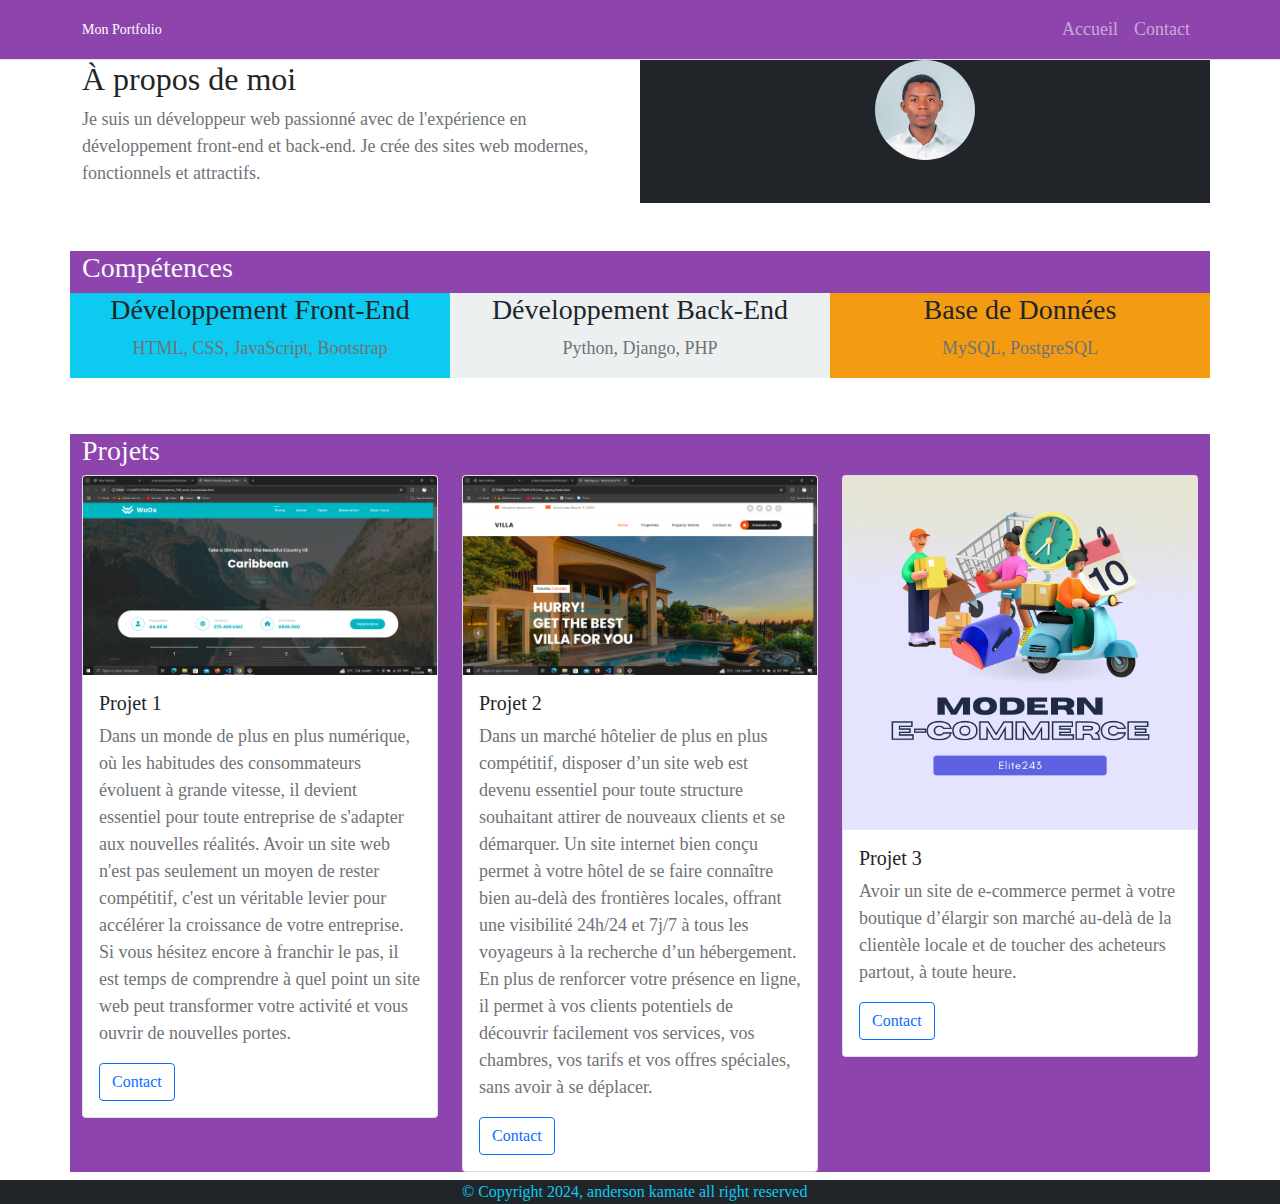
<file: index.html>
<!DOCTYPE html>
<html lang="fr">
<head>
    <meta charset="UTF-8">
    <meta name="viewport" content="width=device-width, initial-scale=1.0">
    <title>Mon Portfolio</title>
    <!-- Lien vers CSS Bootstrap -->
   
    <link rel="stylesheet" href="./js_css/bootstrap.min.css">
    <link rel="stylesheet" href="./js_css/tooplate-mini-finance.css">
</head>
<body>

<!-- Navbar -->
<header class="">
<nav class="navbar navbar-expand-lg navbar-dark" style="background-color: #8e44ad;">
    <div class="container">
        <a class="navbar-brand" href="#">Mon Portfolio</a>
        <button class="navbar-toggler" type="button" data-bs-toggle="collapse" data-bs-target="#navbarNav">
            <span class="navbar-toggler-icon"></span>
        </button>
        <div class="collapse navbar-collapse" id="navbarNav">
            <ul class="navbar-nav ms-auto">
                <li class="nav-item"><a class="nav-link" href="index.html">Accueil</a></li>
                <!-- <li class="nav-item"><a class="nav-link" href="#skills">Compétences</a></li>
                <li class="nav-item"><a class="nav-link" href="#projects">Projets</a></li> -->
                <li class="nav-item"><a class="nav-link" href="./contact.html">Contact</a></li>
            </ul>
        </div>
    </div>
</nav>
</header>
<!-- Section À propos -->
<section id="about" class="">
    <div class="container">
        <div class="row">
            <div class="col-md-6">
                <h2>À propos de moi</h2>
                <p>Je suis un développeur web passionné avec de l'expérience en développement front-end et back-end. Je crée des sites web modernes, fonctionnels et attractifs.</p>
            </div>
            <div class="col-md-6 ms-auto bg-dark">
                <img class="custom-block-profile-image img-fluid" src="./image/andreprtr.png" alt="Ma photo" >
            </div>
        </div>
    </div>
</section>

<!-- Section Compétences -->
<section id="skills" class="p-5">
    <div class="container">
        <div class="row text-center text-dark" style="background-color: #8e44ad;">
            <h3 class="text-start text-light">Compétences</h3>
            <div class="col-md-4 bg-info" style="background-color: #007BFF;">
                <i class="bi bi-code-slash" style="font-size: 2rem;"></i>
                <h3>Développement Front-End</h3>
                <p>HTML, CSS, JavaScript, Bootstrap</p>
            </div>
            <div class="col-md-4" style="background-color: #ECF0F1;">
                <i class="bi bi-server" style="font-size: 2rem;"></i>
                <h3>Développement Back-End</h3>
                <p>Python, Django, PHP</p>
            </div>
            <div class="col-md-4" style="background-color: #f39c12;">
                <i class="bi bi-database" style="font-size: 2rem;"></i>
                <h3>Base de Données</h3>
                <p>MySQL, PostgreSQL</p>
            </div>
        </div>
    </div>
</section>

<!-- Section Projets -->
<section id="projects" class="p-2">
    <div class="container">   
        <div class="row" style="background-color: #8e44ad;">
            <h3 class="text-strat text-light">Projets</h3>
            <div class="col-md-4">
                <div class="card">
                    <img src="./image/img3.png" class="card-img-top" alt="Projet 1">
                    <div class="card-body">
                        <h5 class="card-title">Projet 1</h5>
                        <p class="card-text">
                            Dans un monde de plus en plus numérique, où les habitudes des consommateurs évoluent à grande vitesse, il devient essentiel pour toute entreprise de s'adapter aux nouvelles réalités. Avoir un site web n'est pas seulement un moyen de rester compétitif, c'est un véritable levier pour accélérer la croissance de votre entreprise. Si vous hésitez encore à franchir le pas, il est temps de comprendre à quel point un site web peut transformer votre activité et vous ouvrir de nouvelles portes.
                        </p>
                        <a href="mailto:andersonkamateakm@gmail.com" class="btn btn-outline-primary">Contact</a>
                    </div>
                </div>
            </div>
            <div class="col-md-4">
                <div class="card">
                    <img src="./image/img2.png" class="card-img-top" alt="Projet 2">
                    <div class="card-body">
                        <h5 class="card-title">Projet 2</h5>
                        <p class="card-text">
                            Dans un marché hôtelier de plus en plus compétitif, disposer d’un site web est devenu essentiel pour toute structure souhaitant attirer de nouveaux clients et se démarquer. Un site internet bien conçu permet à votre hôtel de se faire connaître bien au-delà des frontières locales, offrant une visibilité 24h/24 et 7j/7 à tous les voyageurs à la recherche d’un hébergement. En plus de renforcer votre présence en ligne, il permet à vos clients potentiels de découvrir facilement vos services, vos chambres, vos tarifs et vos offres spéciales, sans avoir à se déplacer.
                        </p>
                        <a href="mailto:andersonkamateakm@gmail.com" class="btn btn-outline-primary">Contact</a>
                    </div>
                </div>
            </div>
            <div class="col-md-4">
                <div class="card">
                    <img src="./image/img1.png" class="card-img-top" alt="Projet 3">
                    <div class="card-body">
                        <h5 class="card-title">Projet 3</h5>
                        <p class="card-text">
                            Avoir un site de e-commerce permet à votre boutique d’élargir son marché au-delà de la clientèle locale et de toucher des acheteurs partout, à toute heure.</p>
                            <a href="mailto:andersonkamateakm@gmail.com" class="btn btn-outline-primary">Contact</a>
                    </div>
                </div>
            </div>
        </div>
    </div>
</section>

<!-- Section Contact -->
<section id="contact" class="p-6 bg-dark text-white">
    <footer class="container">
        <div class="row">
            <div class="col-md-4 mx-auto text-info"> 
                &copy; Copyright 2024, anderson kamate all right reserved
            </div>
        </div>
    </footer>
</section>

<!-- Script Bootstrap -->
 <script src="./js_css/bootstrap.bundle.min.js"></script>
 <script></script>
</body>
</html>
</file>
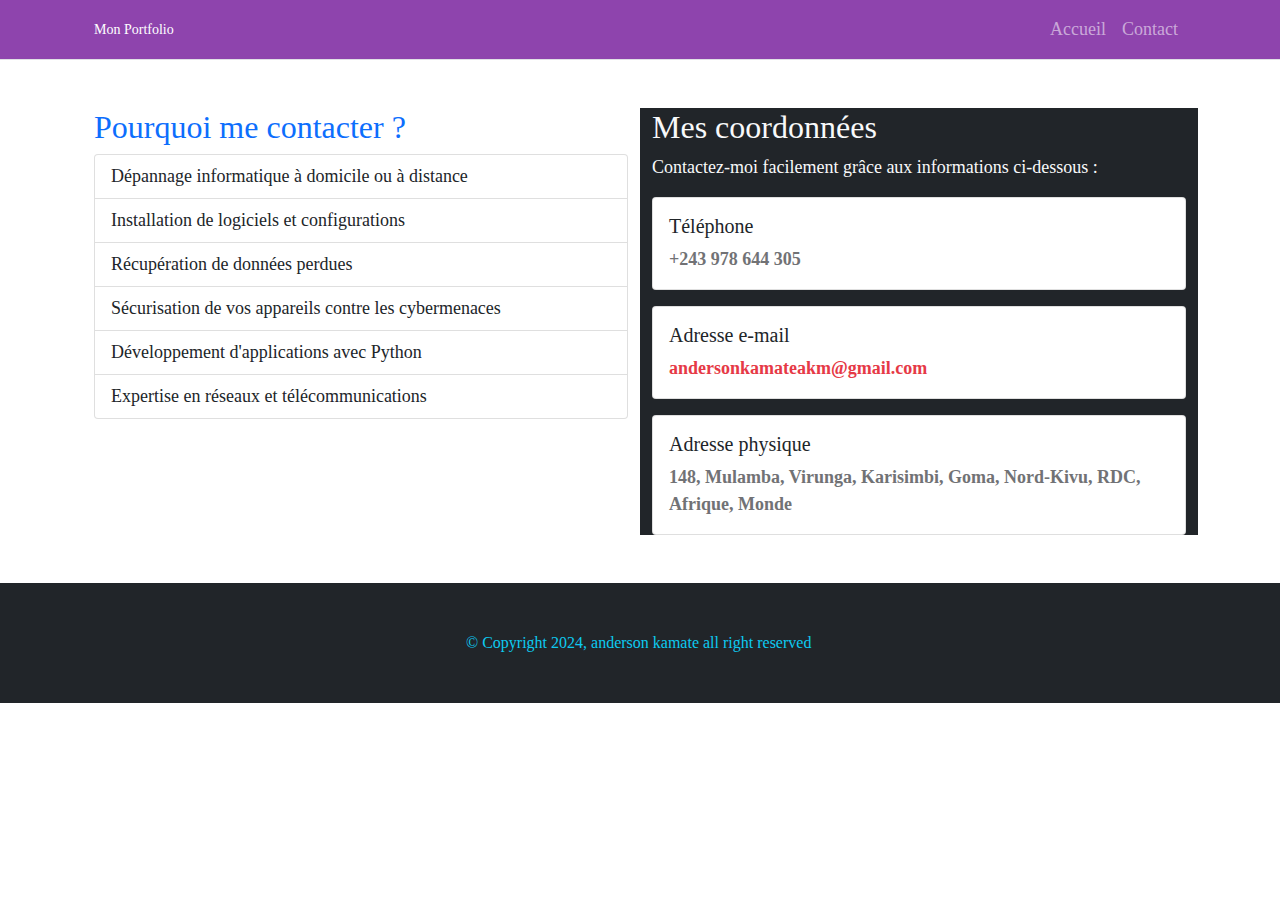
<file: contact.html>
<!DOCTYPE html>
<html lang="fr">
<head>
    <meta charset="UTF-8">
    <meta name="viewport" content="width=device-width, initial-scale=1.0">
    <title>Contactez-moi - Assistance Informatique</title>
    <!-- Lien vers Bootstrap CSS -->
    <link href="https://cdn.jsdelivr.net/npm/bootstrap@5.3.0/dist/css/bootstrap.min.css" rel="stylesheet">
    <link rel="stylesheet" href="./js_css/bootstrap.min.css">
    <link rel="stylesheet" href="./js_css/tooplate-mini-finance.css">

</head>
<body>
<!-- Navbar -->
<header class="">
  <nav class="navbar navbar-expand-lg navbar-dark" style="background-color: #8e44ad;">
      <div class="container">
          <a class="navbar-brand" href="#">Mon Portfolio</a>
          <button class="navbar-toggler" type="button" data-bs-toggle="collapse" data-bs-target="#navbarNav">
              <span class="navbar-toggler-icon"></span>
          </button>
          <div class="collapse navbar-collapse" id="navbarNav">
              <ul class="navbar-nav ms-auto">
                  <li class="nav-item"><a class="nav-link" href="index.html">Accueil</a></li>
                  <!-- <li class="nav-item"><a class="nav-link" href="#skills">Compétences</a></li>
                  <li class="nav-item"><a class="nav-link" href="#projects">Projets</a></li> -->
                  <li class="nav-item"><a class="nav-link" href="./contact.html">Contact</a></li>
              </ul>
          </div>
      </div>
  </nav>
  </header>
  <!-- Contenu principal -->
  <main class="container my-5">
      <div class="row">
          <!-- Section Pourquoi me contacter -->
          <div class="col-md-6 mb-4">
              <h2 class="text-primary">Pourquoi me contacter ?</h2>
              <ul class="list-group">
                  <li class="list-group-item">Dépannage informatique à domicile ou à distance</li>
                  <li class="list-group-item">Installation de logiciels et configurations</li>
                  <li class="list-group-item">Récupération de données perdues</li>
                  <li class="list-group-item">Sécurisation de vos appareils contre les cybermenaces</li>
                  <li class="list-group-item">Développement d'applications avec Python</li>
                  <li class="list-group-item">Expertise en réseaux et télécommunications</li>
              </ul>
          </div>
          <!-- Section Coordonnées -->
          <div class="col-md-6 bg-dark">
              <h2 class="text-light">Mes coordonnées</h2>
              <p class="text-light">Contactez-moi facilement grâce aux informations ci-dessous :</p>
              <div class="card">
                  <div class="card-body">
                      <h5 class="card-title">Téléphone</h5>
                      <p class="card-text"><strong>+243 978 644 305</strong></p>
                  </div>
              </div>
              <div class="card mt-3">
                  <div class="card-body">
                      <h5 class="card-title">Adresse e-mail</h5>
                      <p class="card-text"><strong>
                        <a href="mailto:andersonkamateakm@gmail.com">andersonkamateakm@gmail.com</a>
                      </strong></p>
                  </div>
              </div>
              <div class="card mt-3">
                  <div class="card-body">
                      <h5 class="card-title">Adresse physique</h5>
                      <p class="card-text"><strong>148, Mulamba, Virunga, Karisimbi, Goma, Nord-Kivu, RDC, Afrique, Monde</strong></p>
                  </div>
              </div>
          </div>
      </div>
  </main>

  <!-- Pied de page -->
  <section id="contact" class="p-5 bg-dark text-white">
    <footer class="container">
        <div class="row">
            <div class="col-md-4 mx-auto text-info"> 
                &copy; Copyright 2024, anderson kamate all right reserved
            </div>
        </div>
    </footer>
</section>

  <!-- Lien vers Bootstrap JS -->
  <script src="https://cdn.jsdelivr.net/npm/bootstrap@5.3.0/dist/js/bootstrap.bundle.min.js"></script>
</body>
</html>
</file>
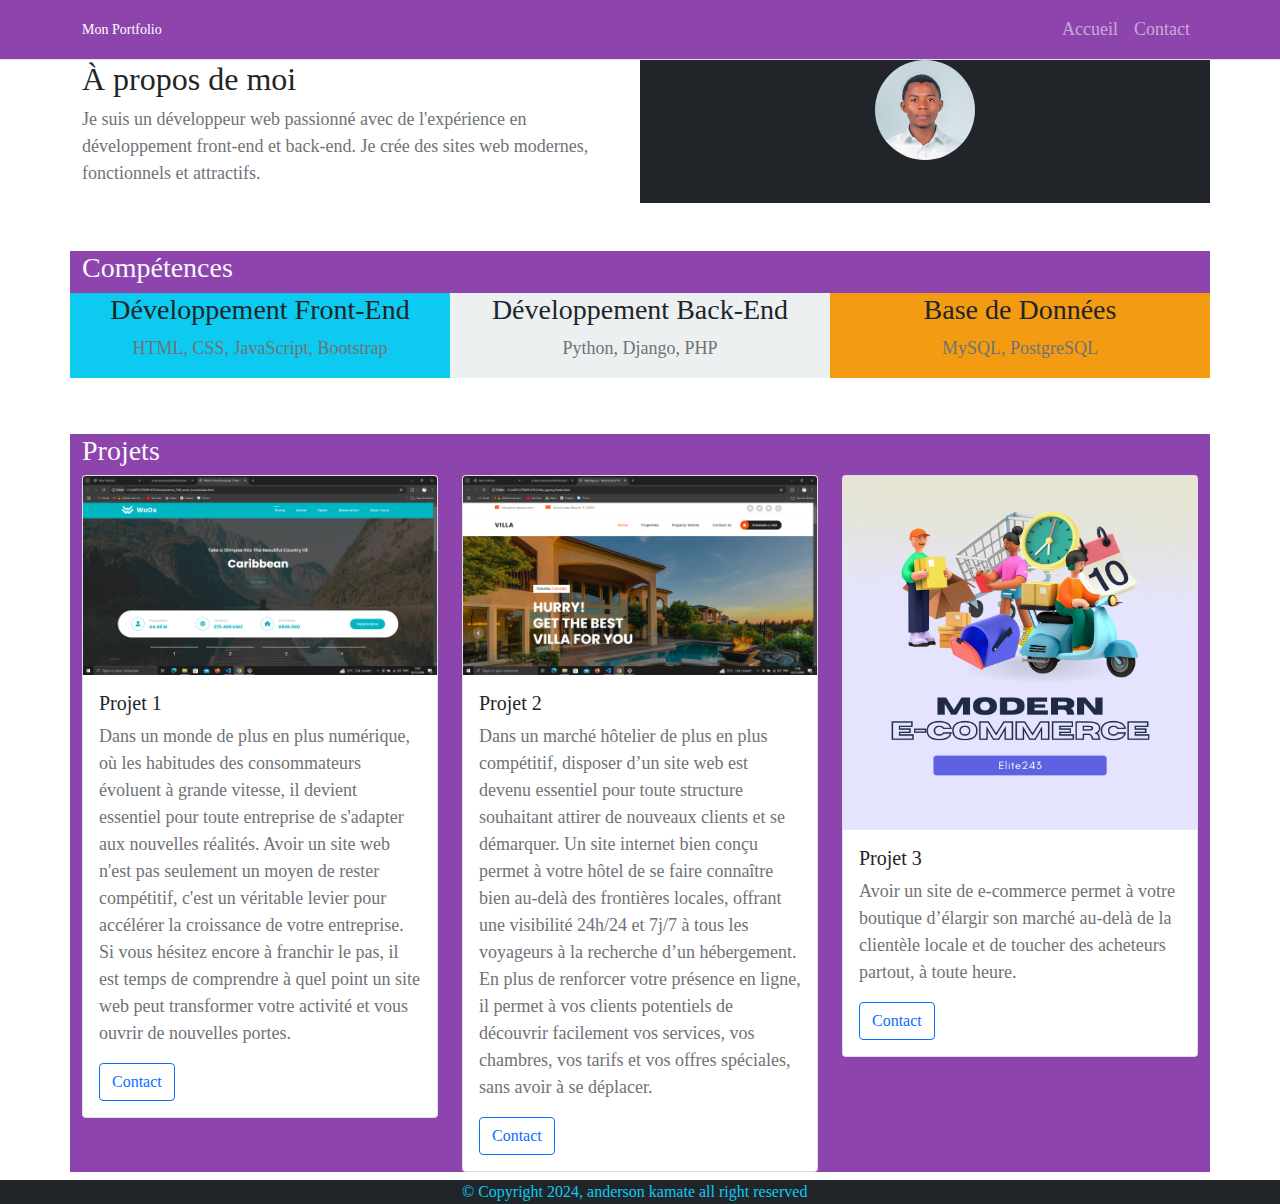
<file: portfolio_code.html>
<!DOCTYPE html>
<html lang="fr">
<head>
    <meta charset="UTF-8">
    <meta name="viewport" content="width=device-width, initial-scale=1.0">
    <title>Mon Portfolio</title>
    <!-- Lien vers CSS Bootstrap -->
   
    <link rel="stylesheet" href="./js_css/bootstrap.min.css">
    <link rel="stylesheet" href="./js_css/tooplate-mini-finance.css">
</head>
<body>

<!-- Navbar -->
<header class="">
<nav class="navbar navbar-expand-lg navbar-dark" style="background-color: #8e44ad;">
    <div class="container">
        <a class="navbar-brand" href="#">Mon Portfolio</a>
        <button class="navbar-toggler" type="button" data-bs-toggle="collapse" data-bs-target="#navbarNav">
            <span class="navbar-toggler-icon"></span>
        </button>
        <div class="collapse navbar-collapse" id="navbarNav">
            <ul class="navbar-nav ms-auto">
                <li class="nav-item"><a class="nav-link" href="portfolio_code.html">Accueil</a></li>
                <!-- <li class="nav-item"><a class="nav-link" href="#skills">Compétences</a></li>
                <li class="nav-item"><a class="nav-link" href="#projects">Projets</a></li> -->
                <li class="nav-item"><a class="nav-link" href="./contact.html">Contact</a></li>
            </ul>
        </div>
    </div>
</nav>
</header>
<!-- Section À propos -->
<section id="about" class="">
    <div class="container">
        <div class="row">
            <div class="col-md-6">
                <h2>À propos de moi</h2>
                <p>Je suis un développeur web passionné avec de l'expérience en développement front-end et back-end. Je crée des sites web modernes, fonctionnels et attractifs.</p>
            </div>
            <div class="col-md-6 ms-auto bg-dark">
                <img class="custom-block-profile-image img-fluid" src="./image/andreprtr.png" alt="Ma photo" >
            </div>
        </div>
    </div>
</section>

<!-- Section Compétences -->
<section id="skills" class="p-5">
    <div class="container">
        <div class="row text-center text-dark" style="background-color: #8e44ad;">
            <h3 class="text-start text-light">Compétences</h3>
            <div class="col-md-4 bg-info" style="background-color: #007BFF;">
                <i class="bi bi-code-slash" style="font-size: 2rem;"></i>
                <h3>Développement Front-End</h3>
                <p>HTML, CSS, JavaScript, Bootstrap</p>
            </div>
            <div class="col-md-4" style="background-color: #ECF0F1;">
                <i class="bi bi-server" style="font-size: 2rem;"></i>
                <h3>Développement Back-End</h3>
                <p>Python, Django, PHP</p>
            </div>
            <div class="col-md-4" style="background-color: #f39c12;">
                <i class="bi bi-database" style="font-size: 2rem;"></i>
                <h3>Base de Données</h3>
                <p>MySQL, PostgreSQL</p>
            </div>
        </div>
    </div>
</section>

<!-- Section Projets -->
<section id="projects" class="p-2">
    <div class="container">   
        <div class="row" style="background-color: #8e44ad;">
            <h3 class="text-strat text-light">Projets</h3>
            <div class="col-md-4">
                <div class="card">
                    <img src="./image/img3.png" class="card-img-top" alt="Projet 1">
                    <div class="card-body">
                        <h5 class="card-title">Projet 1</h5>
                        <p class="card-text">
                            Dans un monde de plus en plus numérique, où les habitudes des consommateurs évoluent à grande vitesse, il devient essentiel pour toute entreprise de s'adapter aux nouvelles réalités. Avoir un site web n'est pas seulement un moyen de rester compétitif, c'est un véritable levier pour accélérer la croissance de votre entreprise. Si vous hésitez encore à franchir le pas, il est temps de comprendre à quel point un site web peut transformer votre activité et vous ouvrir de nouvelles portes.
                        </p>
                        <a href="mailto:andersonkamateakm@gmail.com" class="btn btn-outline-primary">Contact</a>
                    </div>
                </div>
            </div>
            <div class="col-md-4">
                <div class="card">
                    <img src="./image/img2.png" class="card-img-top" alt="Projet 2">
                    <div class="card-body">
                        <h5 class="card-title">Projet 2</h5>
                        <p class="card-text">
                            Dans un marché hôtelier de plus en plus compétitif, disposer d’un site web est devenu essentiel pour toute structure souhaitant attirer de nouveaux clients et se démarquer. Un site internet bien conçu permet à votre hôtel de se faire connaître bien au-delà des frontières locales, offrant une visibilité 24h/24 et 7j/7 à tous les voyageurs à la recherche d’un hébergement. En plus de renforcer votre présence en ligne, il permet à vos clients potentiels de découvrir facilement vos services, vos chambres, vos tarifs et vos offres spéciales, sans avoir à se déplacer.
                        </p>
                        <a href="mailto:andersonkamateakm@gmail.com" class="btn btn-outline-primary">Contact</a>
                    </div>
                </div>
            </div>
            <div class="col-md-4">
                <div class="card">
                    <img src="./image/img1.png" class="card-img-top" alt="Projet 3">
                    <div class="card-body">
                        <h5 class="card-title">Projet 3</h5>
                        <p class="card-text">
                            Avoir un site de e-commerce permet à votre boutique d’élargir son marché au-delà de la clientèle locale et de toucher des acheteurs partout, à toute heure.</p>
                            <a href="mailto:andersonkamateakm@gmail.com" class="btn btn-outline-primary">Contact</a>
                    </div>
                </div>
            </div>
        </div>
    </div>
</section>

<!-- Section Contact -->
<section id="contact" class="p-6 bg-dark text-white">
    <footer class="container">
        <div class="row">
            <div class="col-md-4 mx-auto text-info"> 
                &copy; Copyright 2024, anderson kamate all right reserved
            </div>
        </div>
    </footer>
</section>

<!-- Script Bootstrap -->
 <script src="./js_css/bootstrap.bundle.min.js"></script>
 <script></script>
</body>
</html>
</file>
<file: js_css/tooplate-mini-finance.css>
:root {
  --white-color:                  #ffffff;
  --primary-color:                #E63946;
  --secondary-color:              #F1FAEE;
  --section-bg-color:             #ececec;
  --primary-bg-color:             #E63946;
  --custom-btn-bg-color:          #A8DADC;
  --custom-btn-bg-hover-color:    #1D3557;
  --heading-color:                #1D3557;
  --dark-color:                   #000000;
  --p-color:                      #717275;
  --border-color:                 #e0e0e5;
  --link-hover-color:             #E63946;

  --body-font-family:             'Unbounded';

  --h1-font-size:                 74px;
  --h2-font-size:                 46px;
  --h3-font-size:                 32px;
  --h4-font-size:                 28px;
  --h5-font-size:                 24px;
  --h6-font-size:                 22px;
  --p-font-size:                  18px;
  --menu-font-size:               14px;
  --btn-font-size:                12px;
  --copyright-font-size:          10px;

  --border-radius-large:          100px;
  --border-radius-medium:         20px;
  --border-radius-small:          10px;

  --font-weight-light:            300;
  --font-weight-normal:           400;
  --font-weight-bold:             700;
}

body {
  background-color: var(--white-color);
  font-family: var(--body-font-family); 
}


/*---------------------------------------
  TYPOGRAPHY               
-----------------------------------------*/

p {
  color: var(--p-color);
  font-size: var(--p-font-size);
  font-weight: var(--font-weight-light);
}

ul li {
  color: var(--p-color);
  font-size: var(--p-font-size);
  font-weight: var(--font-weight-light);
}

a, 
button {
  touch-action: manipulation;
  transition: all 0.3s;
}

a {
  display: inline-block;
  color: var(--primary-color);
  text-decoration: none;
}

a:hover {
  color: var(--link-hover-color);
}

b,
strong {
  font-weight: var(--font-weight-bold);
}


/*---------------------------------------
  SECTION               
-----------------------------------------*/
.main-wrapper {
  background: var(--section-bg-color);
  min-height: calc(100vh - 65px);
}

.section-padding {
  padding: 100px 50px;
}

.title-group small {
  font-weight: var(--font-weight-light);
}

.custom-block.section-bg,
.section-bg {
  background-color: var(--section-bg-color);
}

.custom-block.primary-bg {
  background: var(--primary-bg-color);
}

.featured-box {
  background-color: var(--section-bg-color);
  border-radius: var(--border-radius-medium);
  padding: 20px;
  text-align: center;
}

.featured-box img {
  display: block;
  margin: auto;
  margin-bottom: 15px;
  width: 100px;
  height: auto;
}


/*---------------------------------------
  TAB BAR              
-----------------------------------------*/
.tab-content {
  background-color: var(--white-color);
  border-radius: var(--border-radius-medium);
}

.nav-tabs {
  border-bottom: 1px solid var(--border-color);
  margin-bottom: 35px;
}

.nav-tabs .nav-link {
  border-radius: 0;
  border-top: 0;
  border-right: 0;
  border-left: 0;
  color: var(--p-color);
  font-size: var(--menu-font-size);
  font-weight: var(--font-weight-normal);
  padding: 15px 25px;
  transition: all 0.3s;
}

.nav-tabs .nav-item.show .nav-link, 
.nav-tabs .nav-link.active,
.nav-tabs .nav-link:focus, 
.nav-tabs .nav-link:hover {
  border-bottom-color: var(--primary-color);
  color: var(--primary-color);
}


/*---------------------------------------
  PROFILE IMAGE              
-----------------------------------------*/
.profile-image {
  border-radius: var(--border-radius-small);
  width: 32px;
  height: 32px;
  object-fit: cover;
}

.custom-block-profile-image-wrap {
  max-width: 100.71px;
  margin: auto;
  position: relative;
}

.custom-block-profile-front .custom-block-profile-image-wrap {
  max-width: 130px;
}

.custom-block-profile-front .custom-block-profile-image {
  width: 190px;
  height: 190px;
}

.custom-block-profile-image {
  border-radius: var(--border-radius-large);
  display: block;
  margin: auto;
  width: 195.71px;
  height: 195.71px;
  object-fit: cover;
}

.custom-block .profile-image {
  border-radius: var(--border-radius-medium);
  width: 164px;
  height: 164px;
  margin-right: 10px;
  margin-bottom: 10px;
}

.profile-rounded {
  background: var(--white-color);
  border-radius: var(--border-radius-medium);
  display: inline-block;
  vertical-align: top;
  width: 164px;
  height: 164px;
  text-align: center;
}

.profile-rounded-icon {
  font-size: var(--h2-font-size);
}

.dropdown-menu-profile-thumb {
  margin: 15px 25px;
}

.dropdown-menu-profile-thumb small,
.dropdown-menu-profile-thumb a {
  font-size: var(--btn-font-size);
}

.dropdown-menu.dropdown-menu-social {
  min-width: 340px;
}

.dropdown-menu-social .profile-image {
  margin-bottom: 5px;
}

.dropdown .dropdown-menu-social span {
  font-size: var(--btn-font-size);
}

.dropdown .dropdown-menu-social .dropdown-item {
  display: block;
  margin: auto;
  margin-bottom: 5px;
  padding-right: 0;
  padding-left: 0;
}

.dropdown .dropdown-menu-social .dropdown-item:hover {
  background: var(--section-bg-color);
  color: var(--p-color);
}


/*---------------------------------------
  NOTIFICATIONS ICON              
-----------------------------------------*/
.dropdown-menu.notifications-block-wrap {
  min-width: 465px;
}

.notifications-block-wrap small {
  background: var(--custom-btn-bg-color);
  display: block;
  padding: 15px 30px;
  margin-top: -15px;
  margin-bottom: 10px;
}

.notifications-block p {
  font-size: var(--btn-font-size);
  margin-bottom: 0;
}

.notifications-block span {
  white-space: normal;
}

.dropdown .notifications-block .dropdown-item:hover {
  background: transparent;
  color: var(--dark-color);
}

.notifications-icon-wrap {
  background: var(--section-bg-color);
  border-radius: var(--border-radius-medium);
  width: 32px;
  min-width: 32px;
  height: 32px;
  line-height: 32px;
  text-align: center;
  margin-right: 10px;
}

.notifications-icon {
  font-size: var(--p-font-size);
  color: var(--white-color);
}


/*---------------------------------------
  CUSTOM BUTTON               
-----------------------------------------*/
.custom-btn {
  background: var(--custom-btn-bg-color);
  border: 2px solid transparent;
  border-radius: var(--border-radius-large);
  color: var(--white-color);
  font-size: var(--btn-font-size);
  font-weight: var(--font-weight-bold);
  line-height: normal;
  transition: all 0.3s;
  padding: 10px 20px;
}

.custom-btn:hover {
  background: var(--custom-btn-bg-hover-color);
  color: var(--white-color);
}

.custom-border-btn {
  background: transparent;
  border: 2px solid var(--custom-btn-bg-color);
  color: var(--custom-btn-bg-color);
}

.custom-btn-bg-white {
  border-color: var(--white-color);
  color: var(--white-color);
}

.custom-btn-italic {
  font-style: italic;
}


/*---------------------------------------
  NAVIGATION              
-----------------------------------------*/
.sidebar {
  background: var(--white-color);
  position: fixed;
  top: 0;
  bottom: 0;
  left: 0;
  z-index: 100;
  padding: 58px 0 0;
}

.sidebar-sticky {
  height: calc(100vh - 58px);
  overflow-x: hidden;
  overflow-y: auto;
  position: relative;
}

.logo-image {
  width: 32px;
  height: auto;
}

.navbar {
  background: var(--white-color);
  border-bottom: 1px solid var(--border-color);
  padding-top: 8px;
  padding-bottom: 8px;
}

.navbar .nav-link {
  position: relative;
}

.navbar .header-form {
  width: 35%;
}

.navbar .header-form .form-control {
  margin-bottom: 0;
}

.navbar .dropdown-toggle::after {
  display: none;
}

.dropdown-menu {
  overflow: hidden;
  min-width: 240px;
  padding-top: 15px;
  padding-bottom: 15px;
}

.dropdown-toggle {
  width: 32px;
}

.dropdown-toggle .start-100 {
  top: 8px;
  left: 68%!important;
}

.dropdown .dropdown-item {
  border-radius: var(--border-radius-small);
  color: var(--p-color);
  font-size: var(--menu-font-size);
  font-weight: var(--font-weight-light);
  display: inline-block;
  margin-right: 15px;
  margin-left: 15px;
  padding-top: 7px;
  padding-bottom: 7px;
  width: auto;
}

.dropdown .dropdown-item:hover {
  background: var(--primary-color);
  color: var(--white-color);
}

.navbar-nav .dropdown-menu {
  border-color: transparent;
  border-radius: var(--border-radius-small);
  position: absolute;
}

.dropdown-menu[data-bs-popper] {
  right: 0;
  left: auto;
}

#sidebarMenu .nav {
  flex-wrap: inherit;
}

#sidebarMenu .nav-link {
  border-radius: var(--border-radius-small);
  color: var(--p-color);
  font-size: var(--menu-font-size);
  display: inline-block;
  position: relative;
  margin-top: 5px;
}

#sidebarMenu .nav-link.active, 
#sidebarMenu .nav-link:hover {
  background: var(--primary-color);
  color: var(--white-color);
}

.navbar-toggler {
  background: var(--primary-color);
  border-radius: var(--border-radius-small);
  position: fixed;
  top: 0;
  bottom: 0;
  right: 0;
  z-index: 222;
  border: 0;
  padding: 0;
  cursor: pointer;
  margin: 10px;
  width: 40px;
  height: 40px;
  outline: none;
}

.navbar-toggler:focus {
  outline: none;
  box-shadow: none;
}

.navbar-toggler[aria-expanded="true"] .navbar-toggler-icon {
  background: transparent;
}

.navbar-toggler[aria-expanded="true"] .navbar-toggler-icon:before,
.navbar-toggler[aria-expanded="true"] .navbar-toggler-icon:after {
  transition: top 300ms 50ms ease, -webkit-transform 300ms 350ms ease;
  transition: top 300ms 50ms ease, transform 300ms 350ms ease;
  transition: top 300ms 50ms ease, transform 300ms 350ms ease, -webkit-transform 300ms 350ms ease;
  top: 0;
}

.navbar-toggler[aria-expanded="true"] .navbar-toggler-icon:before {
  transform: rotate(45deg);
}

.navbar-toggler[aria-expanded="true"] .navbar-toggler-icon:after {
  transform: rotate(-45deg);
}

.navbar-toggler .navbar-toggler-icon {
  background: var(--white-color);
  transition: background 10ms 300ms ease;
  display: block;
  margin: auto;
  width: 23px;
  height: 2px;
  position: relative;
}

.navbar-toggler .navbar-toggler-icon:before,
.navbar-toggler .navbar-toggler-icon:after {
  transition: top 300ms 350ms ease, -webkit-transform 300ms 50ms ease;
  transition: top 300ms 350ms ease, transform 300ms 50ms ease;
  transition: top 300ms 350ms ease, transform 300ms 50ms ease, -webkit-transform 300ms 50ms ease;
  position: absolute;
  right: 0;
  left: 0;
  background: var(--white-color);
  width: 23px;
  height: 2px;
  content: '';
}

.navbar-toggler .navbar-toggler-icon::before {
  top: -8px;
}

.navbar-toggler .navbar-toggler-icon::after {
  top: 8px;
}


/*---------------------------------------
  CUSTOM BLOCK               
-----------------------------------------*/
.custom-block {
  background: var(--secondary-color);
  border-radius: var(--border-radius-small);
  position: relative;
  overflow: hidden;
  margin-bottom: 24px;
  padding: 30px;
}

.custom-block h2,
.custom-block p {
  position: relative;
  z-index: 2;
}

.custom-block-balance::before {
  content: "";
  background: var(--custom-btn-bg-color);
  background: #ff0000;
  border-radius: 100%;
  width: 200px;
  height: 200px;
  position: absolute;
  top: -65px;
  right: -25px;
  transform: rotate(-25deg);
}

.custom-block-balance::after {
  content: "";
  background: var(--primary-color);
  background: #ffa500;
  border-radius: 100%;
  width: 180px;
  height: 180px;
  position: absolute;
  top: -75px;
  right: -25px;
  transform: rotate(-25deg);
}

.custom-block-edit-icon {
  background: var(--primary-color);
  border-radius: var(--border-radius-large);
  color: var(--white-color);
  width: 35px;
  height: 35px;
  line-height: 35px;
  text-align: center;
}

.custom-block-edit-icon:hover {
  background: var(--custom-btn-bg-color);
  color: var(--white-color);
}

.custom-block-profile .custom-block-edit-icon {
  position: absolute;
  bottom: 0;
  right: 0;
}

.custom-block-profile-front .custom-block-edit-icon {
  bottom: 10px;
}

.custom-block-bottom {
  background: var(--custom-btn-bg-color);
  text-align: center;
}

.custom-block.custom-block-bottom small {
  text-transform: none;
}

.custom-block-bottom-item {
  flex: auto;
}

.custom-block-icon {
  background: var(--secondary-color);
  border-radius: var(--border-radius-medium);
  font-size: var(--h6-font-size);
  width: 55px;
  height: 55px;
  line-height: 55px;
  text-align: center;
  color: var(--dark-color);
  display: block;
  margin: auto;
  margin-bottom: 10px;
  transition: all 0.3s;
}

.custom-block-icon:hover {
  background: var(--custom-btn-bg-hover-color);
  color: var(--white-color);
}

.custom-block p {
  color: var(--dark-color);
  margin-bottom: 0;
}

.custom-block small {
  color: var(--p-color);
  font-size: var(--btn-font-size);
  text-transform: uppercase;
}

.custom-block-numbers {
  margin-bottom: 10px;
}

.custom-block-numbers span {
  color: var(--dark-color);
  display: inline-block;
  vertical-align: middle;
  font-size: var(--p-font-size);
  margin-right: 10px;
  position: relative;
  top: 3px;
}

.custom-block-image {
  border: 10px solid var(--primary-color);
  border-radius: 100%;
  position: absolute;
  top: -60px;
  right: 20px;
  left: 0;
  width: 120px;
  height: 120px;
  margin: auto;
  object-fit: cover;
}

.custom-block-exchange,
.custom-block-contact {
  background: var(--custom-btn-bg-color);
}

.custom-block-exchange .border-bottom {
  border-bottom: 1px solid #c6e5e7 !important;
}

.custom-block-exchange h6 {
  font-size: var(--menu-font-size);
  font-weight: var(--font-weight-normal);
}

.custom-block-exchange p + h6 {
  color: var(--p-color);
}

.exchange-image {
  border-radius: var(--border-radius-small);
  width: 64px;
  height: auto;
  margin-right: 15px;
}

.custom-block-transations p {
  font-size: var(--menu-font-size);
  margin-bottom: 0;
}

.custom-block-transations small {
  text-transform: none;
}

.custom-block-transations p a {
  color: var(--dark-color);
}

.custom-block-transations p a:hover {
  color: var(--primary-color);
}

.custom-block-transation-detail h6,
.custom-block-transation-detail-item p {
  font-size: var(--menu-font-size);
}

.custom-block-transation-detail-item {
  flex: auto;
}

.custom-block-faq p {
  font-size: var(--menu-font-size);
}

.custom-block-contact p a {
  color: var(--heading-color);
}

.custom-block-contact p a:hover {
  color: var(--white-color);
}

.custom-block-profile p {
  font-size: var(--menu-font-size);
}

.custom-block-profile span,
.custom-block-profile p a {
  color: var(--p-color);
  max-width: 200px;
}

.custom-block-profile p a:hover {
  color: var(--primary-color);
}

.custom-block-profile strong {
  min-width: 125px;
  margin-right: 10px;
}


/*---------------------------------------
  SEARCH, PROFILE FORM               
-----------------------------------------*/
.profile-form .input-group .form-control {
  background: #e9ecef;
}

.profile-form .profile-image {
  width: 52px;
  height: 52px;
}

.profile-form .input-group:not(.has-validation)>:not(:last-child):not(.dropdown-toggle):not(.dropdown-menu):not(.form-floating) {
  border-radius: var(--border-radius-medium);
}

.profile-form .input-group>:not(:first-child):not(.dropdown-menu):not(.valid-tooltip):not(.valid-feedback):not(.invalid-tooltip):not(.invalid-feedback) {
  margin-left: 0;
  border-radius: var(--border-radius-medium);
}


/*---------------------------------------
  ACCOUNT TABLE               
-----------------------------------------*/
.account-table {
  background: var(--section-bg-color);
  border-radius: var(--border-radius-small);
  position: relative;
  overflow: hidden;
}

.account-table>:not(caption)>*>* {
  border-bottom: 0;
  padding: 15px 10px;
}

.account-table thead {
  background: var(--custom-btn-bg-color);
}

.account-table th,
.account-table tr {
  font-size: var(--btn-font-size);
  padding: 15px 10px;
}

.account-table th {
  padding: 12px 15px;
}

.account-table tr {
  font-weight: var(--font-weight-normal);
}

.account-table tbody tr:nth-child(odd) {
  background: var(--white-color);
}

.badge {
  border-radius: var(--border-radius-large);
  font-weight: var(--font-weight-normal);
  line-height: normal;
  padding-right: 10px;
  padding-left: 10px;
  padding-bottom: 4px;
}


/*---------------------------------------
  PAGINATION              
-----------------------------------------*/
.pagination {
  margin-top: 20px;
}

.page-link {
  border-radius: var(--border-radius-medium);
  color: var(--p-color);
  font-size: var(--btn-font-size);
  margin: 0 5px;
  padding: 10px 20px;
}

.page-link:hover,
.page-item:first-child .page-link:hover,
.page-item:last-child .page-link:hover {
  background-color: var(--custom-btn-bg-color);
  color: var(--white-color);
}

.page-item:not(:first-child) .page-link {
  margin-left: 10px;
}

.page-item:first-child .page-link {
  margin-right: 10px;
}

.page-item:first-child .page-link,
.page-item:last-child .page-link {
  border-radius: var(--border-radius-medium);
  font-weight: var(--font-weight-bold);
  margin-left: 15px;
}

.active>.page-link, .page-link.active {
  background-color: var(--custom-btn-bg-color);
  border-color: var(--secondary-color);
}


/*---------------------------------------
  CUSTOM FORM               
-----------------------------------------*/
.custom-form .form-control {
  color: var(--p-color);
  border-radius: var(--border-radius-large);
  font-size: var(--menu-font-size);
  margin-bottom: 24px;
  padding: 10px 20px;
  outline: none;
  transition: all 0.3s;
}

.form-check-input:checked {
  background-color: var(--custom-btn-bg-hover-color);
  border-color: var(--custom-btn-bg-hover-color);
}

.form-check-label {
  color: var(--p-color);
}

.custom-form .form-control:hover,
.custom-form .form-control:focus {
  background: var(--section-bg-color);
  border-color: transparent;
}

.custom-form button[type="button"],
.custom-form button[type="submit"] {
  border-radius: var(--border-radius-large);
  font-size: var(--menu-font-size);
  transition: all 0.3s;
  margin-bottom: 0;
}

.custom-form button[type="submit"] {
  background: var(--custom-btn-bg-hover-color);
  border: none;
  color: var(--white-color);
}

.custom-form button[type="submit"]:hover,
.custom-form button[type="submit"]:focus {
  background: var(--custom-btn-bg-color);
  border-color: transparent;
}


/*---------------------------------------
  SITE FOOTER              
-----------------------------------------*/
.site-footer {
  padding-right: 20px;
  padding-left: 20px;
}

.copyright-text {
  font-size: var(--copyright-font-size);
}


/*---------------------------------------
  RESPONSIVE STYLES               
-----------------------------------------*/
@media screen and (max-width: 1200px) {
  h1 {
    font-size: 62px;
  }
}


@media screen and (max-width: 767px) {
  #sidebarMenu {
    top: 60px;
  }

  .sidebar-sticky {
    top: 117px;
    height: calc(100vh - 117px);
  }

  .navbar .header-form {
    width: 100%;
    margin: 10px;
  }

  .navbar .nav-link {
    padding-top: 7px;
  }

  .navbar-nav .dropdown:last-child {
    margin-right: 50px;
  }
}


@media screen and (max-width: 580px) {
  .navbar-nav .dropdown-menu {
    width: 95%;
    min-width: 240px;
    margin: auto;
    top: 60px;
    right: 0;
    left: 0;
  }

  .dropdown-menu[data-bs-popper] {
    top: 60px;
    right: 0;
    left: 0;
  }

  .dropdown, .dropdown-center, .dropend, .dropstart, .dropup, .dropup-center {
    position: inherit;
  }
}




  .navbar-nav .dropdown-menu {
    width: 95%;
    min-width: 240px;
    margin: auto;
    top: 60px;
    right: 0;
    left: 0;
  }

  .dropdown-menu[data-bs-popper] {
    top: 60px;
    right: 0;
    left: 0;
  }

  .dropdown, .dropdown-center, .dropend, .dropstart, .dropup, .dropup-center {
    position: inherit;
  }

  .navbar-brand,
  .custom-block p {
    font-size: var(--menu-font-size);
  }

  .custom-block .profile-image {
    width: 32px;
    height: 32px;
  }

  .profile-form .profile-image {
    width: 42px;
    height: 42px;
  }

  .custom-block-bottom-item {
    flex: 35%;
    margin-top: 5px;
    margin-bottom: 5px;
  }

  .custom-block-profile-image-wrap {
    max-width: 100px;
  }

  .custom-block-profile-front .custom-block-profile-image,
  .custom-block-profile-image {
    width: 100px;
    height: 100px;
  }

  .custom-block-profile .custom-block-edit-icon {
    bottom: 10px;
  }

  .nav-tabs {
    margin-bottom: 25px;
  }

  .nav-tabs .nav-link {
    padding: 10px;
  }

  .nav-tabs .nav-link,
  .custom-block-exchange h6 {
    font-size: var(--btn-font-size);
  }

  .exchange-image {
    width: 42px;
  }

  .profile-rounded {
    width: 32px;
    height: 32px;
  }

  .profile-rounded-icon {
    font-size: var(--h6-font-size);
  }
</file>
